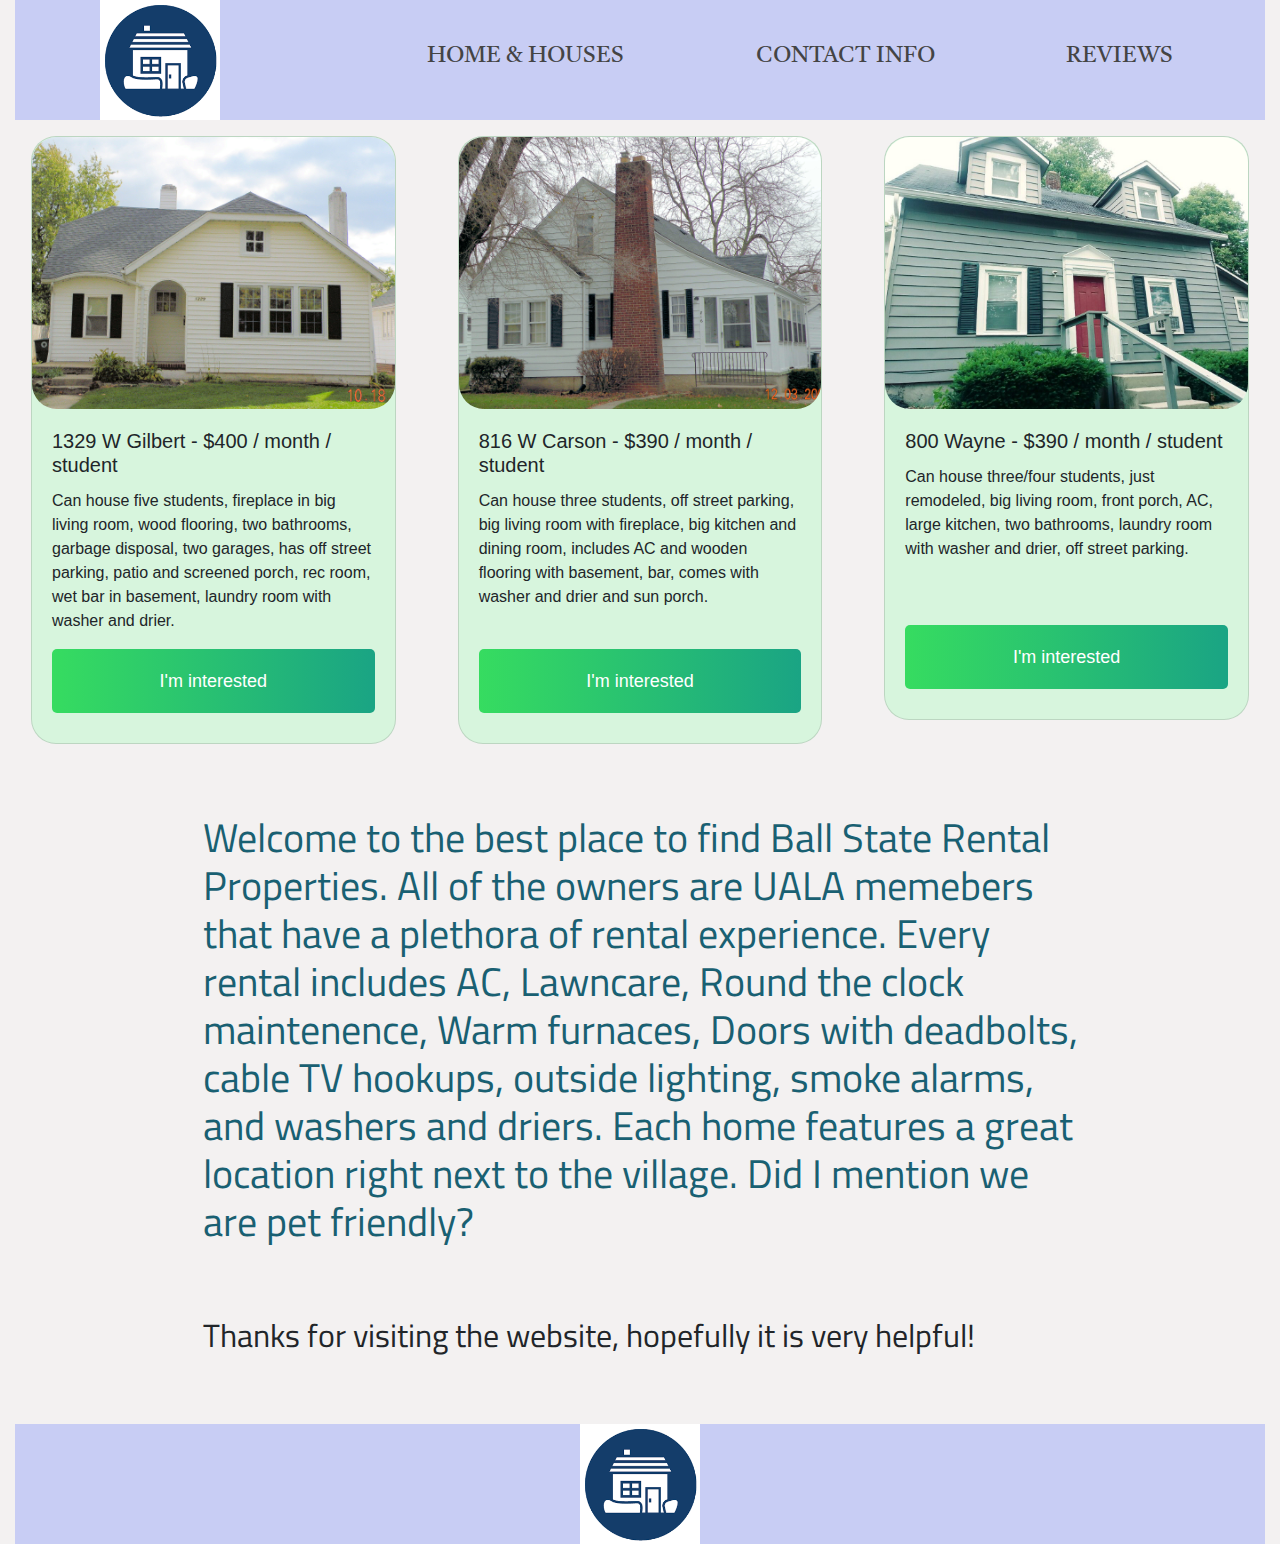
<file: index.html>
<!doctype html>
<html lang="en">

<head>
    <meta charset="utf-8">
    <meta name="viewport" content="width=device-width, initial-scale=1, shrink-to-fit=no">
    <link rel="stylesheet" href="https://cdn.jsdelivr.net/npm/bootstrap@4.3.1/dist/css/bootstrap.min.css"
        integrity="sha384-ggOyR0iXCbMQv3Xipma34MD+dH/1fQ784/j6cY/iJTQUOhcWr7x9JvoRxT2MZw1T" crossorigin="anonymous">
    <title>John's rentals</title>
    <link rel="stylesheet" href="styles.css">
</head>

<body>
    <div class="container-fluid">

        <header>
            <div class="row">
                <div class="col-sm-12 col-lg-3">
                    <div class="display-content-center">
                         <a href="index.html"><img class="resize" src="img/images.png" alt="logo" class="logo"></a>
                    </div>
                </div>




                <div class="col-sm-12 col-lg-9">
                    <nav>
                        <ul class="bootstrap big_text">
                            <li><a href="index.html">Home & Houses</a></li>
                            <li><a href="contactinfo.html">Contact Info</a></li>
                            <li><a href="reviews.html">Reviews</a></li>
                        </ul>
                    </nav>
                </div>
            </div>

        </header>


        <div class="row">
            <div class="col-sm-12 col-lg-4">
                <div class="card mx-3 mt-3 round">
                    <img class="card-img-top round" src="img/Gilbert.jpg" alt="House photo">
                    <div class="card-body">
                        <h5 class="card-title">1329 W Gilbert - $400 / month / student</h5>
                        <p class="card-text">Can house five students, fireplace in big living room, wood flooring, two
                            bathrooms, garbage disposal, two garages, has off street parking, patio and screened porch,
                            rec room, wet bar in basement, laundry room with washer and drier.</p>
                        <a href="contactinfo.html" class="btn btn-primary buttontrans" id="#" role="button" aria-label="words">I'm
                            interested</a>
                    </div>
                </div>
            </div>
            <div class="col-sm-12 col-lg-4">
                <div class="card mx-3 mt-3 round">
                    <img class="card-img-top round" src="img/Carson.jpg" alt="House photo">
                    <div class="card-body">
                        <h5 class="card-title">816 W Carson - $390 / month / student</h5>
                        <p class="card-text">Can house three students, off street parking, big living room with
                            fireplace, big kitchen and dining room, includes AC and wooden flooring with basement, bar,
                            comes with washer and drier and sun porch.<br><br></p>
                        <a href="contactinfo.html" class="btn btn-primary buttontrans" id="#" role="button" aria-label="words">I'm
                            interested</a>
                    </div>
                </div>
            </div>
            <div class="col-sm-12 col-lg-4">

                <div class="card mx-3 mt-3 round">
                    <img class="card-img-top round" src="img/Wayne.jpg" alt="House photo">
                    <div class="card-body">
                        <h5 class="card-title">800 Wayne - $390 / month / student</h5>
                        <p class="card-text">Can house three/four students, just remodeled, big living room, front
                            porch, AC, large kitchen, two bathrooms, laundry room with washer and drier, off street
                            parking.<br><br><br></p>
                        <a href="contactinfo.html" class="btn btn-primary buttontrans" id="#" role="button" aria-label="words">I'm
                            interested</a>
                    </div>
                </div>
            </div>
        </div>
        <div>
            <h1 class="marg">Welcome to the best place to find Ball State Rental Properties. All of the owners are UALA
                memebers that have a plethora of rental experience. Every rental includes AC, Lawncare, Round the clock
                maintenence, Warm furnaces, Doors with deadbolts, cable TV hookups, outside lighting, smoke alarms, and
                washers and driers. Each home features a great location right next to the village. Did I mention we are
                pet friendly?</h1>
            <h2 class="marg">Thanks for visiting the website, hopefully it is very helpful!</h2>



            <footer>
                <div class="centered">
                    <a href="index.html"><img class="resize" src="img/images.png" alt="logo" class="logo"></a>


                </div>

            </footer>
        </div>
    </div>
</body>

</html>
</file>
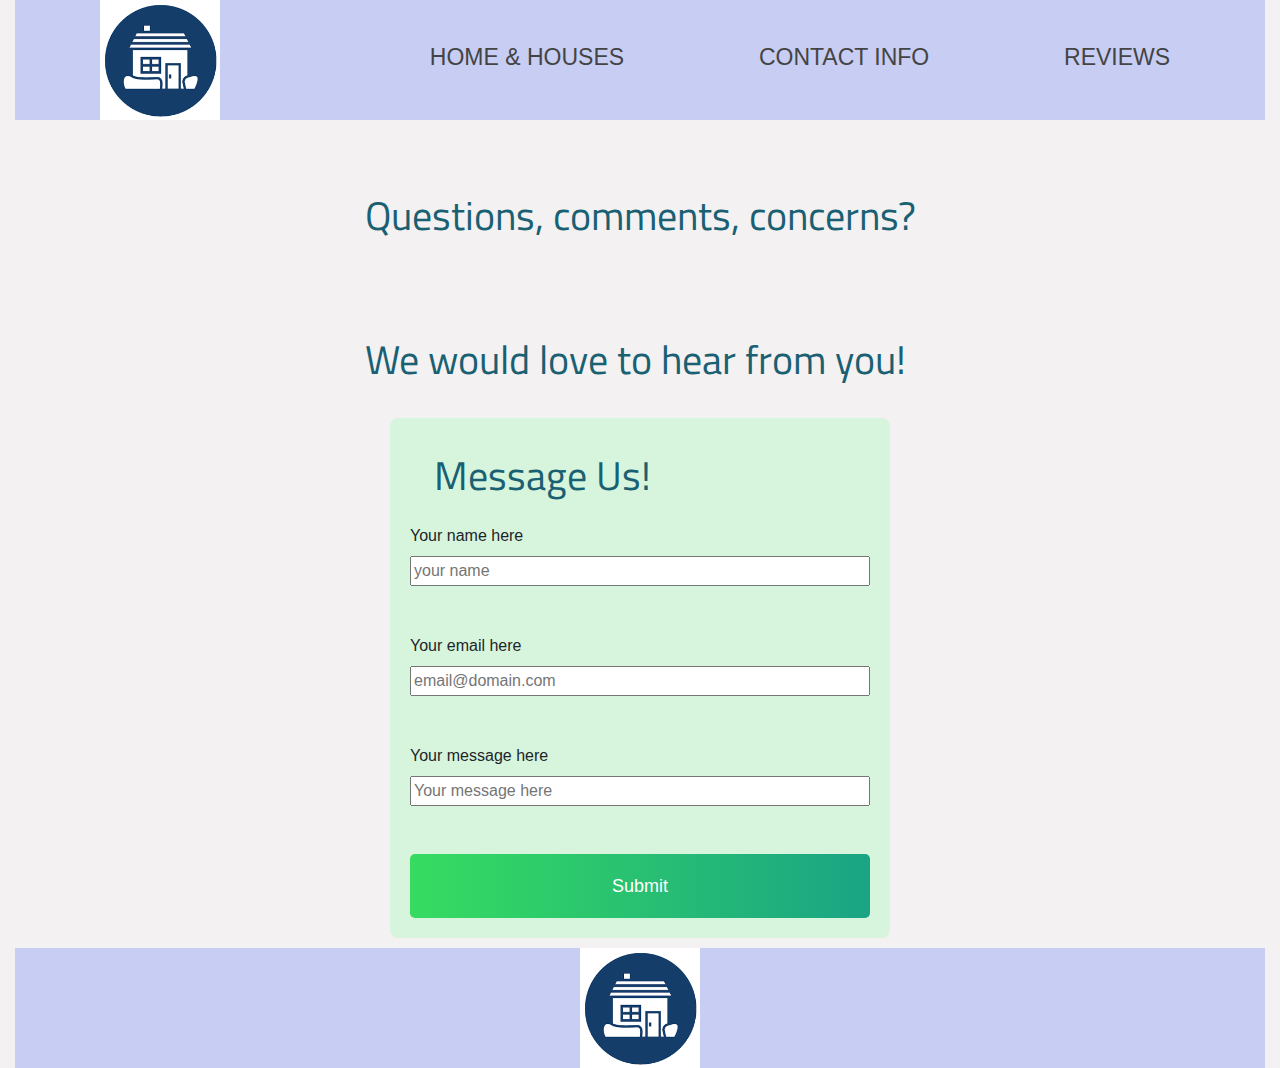
<file: contactinfo.html>
<!doctype html>
<html lang="en">

<head>
  <meta charset="utf-8">
  <meta name="viewport" content="width=device-width, initial-scale=1, shrink-to-fit=no">
  <link rel="stylesheet" href="https://cdn.jsdelivr.net/npm/bootstrap@4.3.1/dist/css/bootstrap.min.css"
    integrity="sha384-ggOyR0iXCbMQv3Xipma34MD+dH/1fQ784/j6cY/iJTQUOhcWr7x9JvoRxT2MZw1T" crossorigin="anonymous">
  <title>Contact us</title>
  <link rel="stylesheet" href="styles.css">
</head>

<body>
  <div class="container-fluid">

    <header>
      <div class="row">
        <div class="col-sm-12 col-lg-3">
          <div class="display-content-center">
            <a href="index.html"><img class="resize" src="img/images.png" alt="logo" class="logo"></a>
          </div>
        </div>




        <div class="col-sm-12 col-lg-9">
          <nav>
            <ul class="bootstrap">
              <li><a href="index.html">Home & Houses</a></li>
              <li><a href="contactinfo.html">Contact Info</a></li>
              <li><a href="reviews.html">Reviews</a></li>
            </ul>
          </nav>
        </div>
      </div>

    </header>

    <div class="centered">
      <h1><br>Questions, comments, concerns? <br><br><br> We would love to hear from you!</h1>
    </div>
    <div class="form">
      <form action="/" method="post">
        <h1>Message Us!</h1>

        <fieldset class="cent">


          <label for="name">Your name here</label>

          <input type="text" id="name" name="user_name" placeholder="your name" value="" required>
          <br>
          <br>
          <label for="email">Your email here</label>

          <input type="email" id="email" name="user_email" placeholder="email@domain.com" value="" required>
          <br>
          <br>
          <label for="email">Your message here</label>

          <input type="text" id="message" name="user_message" placeholder="Your message here" value="" required>
          <br>
          <br>

          <button class="buttontrans" type="submit">Submit</button>
        </fieldset>



      </form>
    </div>


    <footer>
      <div class="centered">
        <a href="index.html"><img class="resize" src="img/images.png" alt="logo" class="logo"></a>


      </div>

  </footer>
</body>

</html>
</file>
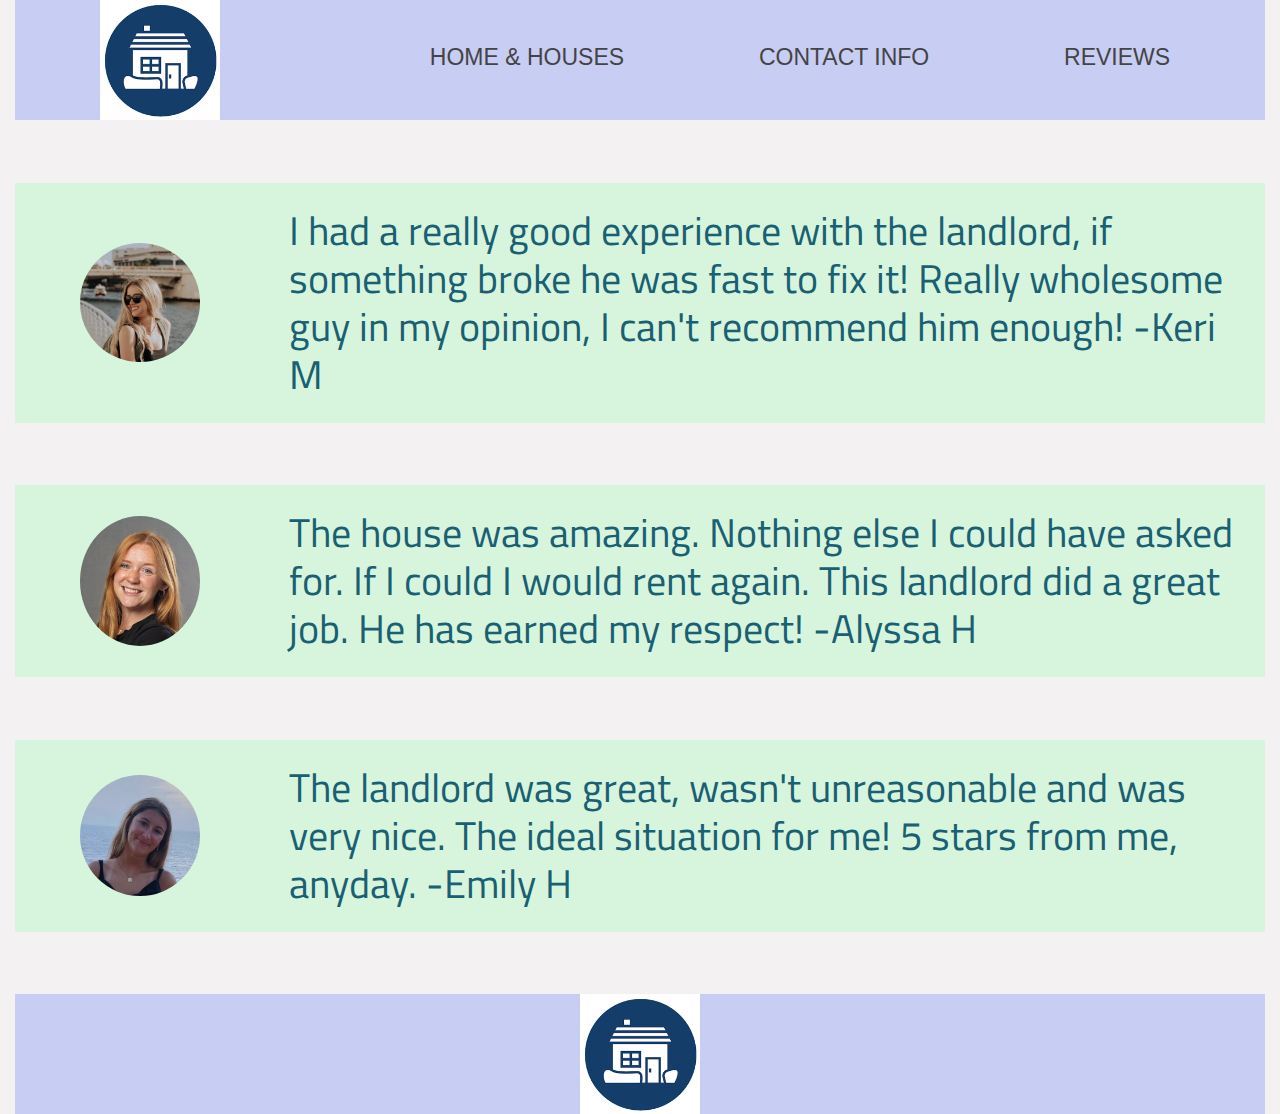
<file: reviews.html>
<!doctype html>
<html lang="en">

<head>
  <meta charset="utf-8">
  <meta name="viewport" content="width=device-width, initial-scale=1, shrink-to-fit=no">
  <link rel="stylesheet" href="https://cdn.jsdelivr.net/npm/bootstrap@4.3.1/dist/css/bootstrap.min.css"
    integrity="sha384-ggOyR0iXCbMQv3Xipma34MD+dH/1fQ784/j6cY/iJTQUOhcWr7x9JvoRxT2MZw1T" crossorigin="anonymous">
  <title>Reviews</title>
  <link rel="stylesheet" href="styles.css">
</head>

<body>
  <div class="container-fluid">

    <header>
      <div class="row">
        <div class="col-sm-12 col-lg-3">
          <div class="display-content-center">
            <a href="index.html"><img class="resize" src="img/images.png" alt="logo" class="logo"></a>
          </div>
        </div>
        <div class="col-sm-12 col-lg-9">
          <nav>
            <ul class="bootstrap">
              <li><a href="index.html">Home & Houses</a></li>
              <li><a href="contactinfo.html">Contact Info</a></li>
              <li><a href="reviews.html">Reviews</a></li>
            </ul>
          </nav>
        </div>
      </div>

    </header>


    <div class="grey">
      <div class="subgrid margin_top">
        <div class="centered circle">
        <img class="resize grid-left circle" src="img/keri2.png" alt="logo" class="logo">
        </div>
        <h1 class="grid-right smallt">I had a really good experience with the landlord, if something broke he was fast to fix it! Really wholesome guy in my opinion, I can't recommend him enough!    -Keri M</h1>
      </div>
    </div>

    <div class="grey">
      <div class="subgrid">
        <div class="centered circle">
        <img class="resize grid-left circle" src="img/alyssa1.png" alt="logo" class="logo">
        </div>
        <h1 class="grid-right smallt">The house was amazing. Nothing else I could have asked for. If I could I would rent again. This
          landlord did a great job. He has earned my respect!    -Alyssa H</h1>
      </div>
    </div>

    <div class="grey">
      <div class="subgrid">
        <div class="centered circle">
        <img class="resize grid-left circle" src="img/rm1.png" alt="logo" class="logo">
        </div>
        <h1 class="grid-right smallt">The landlord was great, wasn't unreasonable and was very nice. The ideal situation for me! 5 stars from me, anyday.   -Emily H</h1>
      </div>
    </div>

    
    <footer>
      <div class="centered">
        <a href="index.html"><img class="resize" src="img/images.png" alt="logo" class="logo"></a>


      </div>

  </footer>
</body>

</html>
</file>
<file: styles.css>
@import url('https://fonts.googleapis.com/css2?family=Tiro+Tamil&family=Titillium+Web:wght@300&display=swap');

body {
    background-color: rgb(243, 241, 241);
    margin: 0;
}

.big_text {
    font-family: 'Tiro Tamil', serif;
}
.container {
    width: 100%;
    margin: 0 auto;
}



header {
    background: rgb(200, 205, 244);
}

footer {
    background: rgb(200, 205, 244);
}

.card {
    background: rgb(215, 245, 221);

}
header::after {
    content: '';
    display: table;
    clear: both;
}

.display-content-center {
    display: flex;
    justify-content: center;
}


.resize {
    width: 120px;
    height: auto;
}


nav ul {
    margin: 0;
    padding: 0;
    list-style: none;
    display: flex;
}

nav li {
    margin: 40px;
    
}

nav a{
    color: #444;
    text-decoration: none;
    text-transform: uppercase;
    font-size: 23px;
}

nav a:hover{
    color: white;
}

nav a:visited{
    color: rgb(8, 86, 25);
}

.round {
    border-radius: 25px;
}

.pink {
    color:rgb(244, 14, 213)
}

.bootstrap {
    display: flex;
    justify-content: space-evenly;
}

h1 {
    font-family: 'Titillium Web', sans-serif;
    font-size: 2.5rem;
    margin: 24px;
    color:rgb(25, 96, 114)
}
h2 {
    font-family: 'Titillium Web', sans-serif;
    font-size: 2rem;
}


h3 {
    font-family: Cambria, Cochin, Georgia, Times, 'Times New Roman', serif;
    font-size: 1.5rem;
}

img {
    
    height: 25%;
    width: 25%;
}

.nav-box {
    margin: 1rem auto;
    
    background: white;
    border-bottom: 1px solid blue;
    box-shadow: rebeccapurple;
}

form {
    max-width: 500px;
    margin: 10px auto;
    padding: 10px 20px;
    background: rgb(215, 245, 221);
    border-radius: 8px;
}


.cent {
    display: flex;
    flex-direction: column;
    justify-content: center;

}

.btn-primary, .btn-primary:active, .btn-primary:visited {
    background-color: #25ad19 !important;
}

.btn-primary:hover {
    background-color: #10520a !important;
}

.subgrid {
    display: grid;
    grid-template-columns: 2fr 8fr;
    margin-bottom: 5%;
    margin-top: 5%;
}

.grid-left {
    grid-column: 1/2;
}

.grid-right {
    grid-column: 2/10;
}

.grey {
    background: rgb(215, 245, 221);;
    
}

.circle {
    border-radius: 50%;
}
.centered {
    display: flex;
    justify-content: center;
    align-items: center;
}

.marg {
    margin-right: 15%;
    margin-left: 15%;
    margin-top: 70px;
    margin-bottom: 70px;
}
 

.buttontrans {
    padding: 19px 39px 18px 39px;
    color: #fff;
    
    font-size: 18px;
    text-align: center;
    font-style: normal;
    border-radius: 5px;
    border: none;
    width: 100%;
    margin-bottom: 10px;
    transition: all .3s;
    background-image: linear-gradient(to right, rgb(54, 220, 96), rgb(26, 164, 132), rgb(20, 127, 220));
    background-size: 200% auto;
    background-position: left center;
  }
  
  .buttontrans:hover {
    background-position:  right;
  }
    

  

@media screen and (max-width: 900px){
    nav ul {
        flex-direction: column;
    }
}

@media screen and (max-width: 900px){
    .smallt {
        font-size: 20px;
    }
}
</file>
